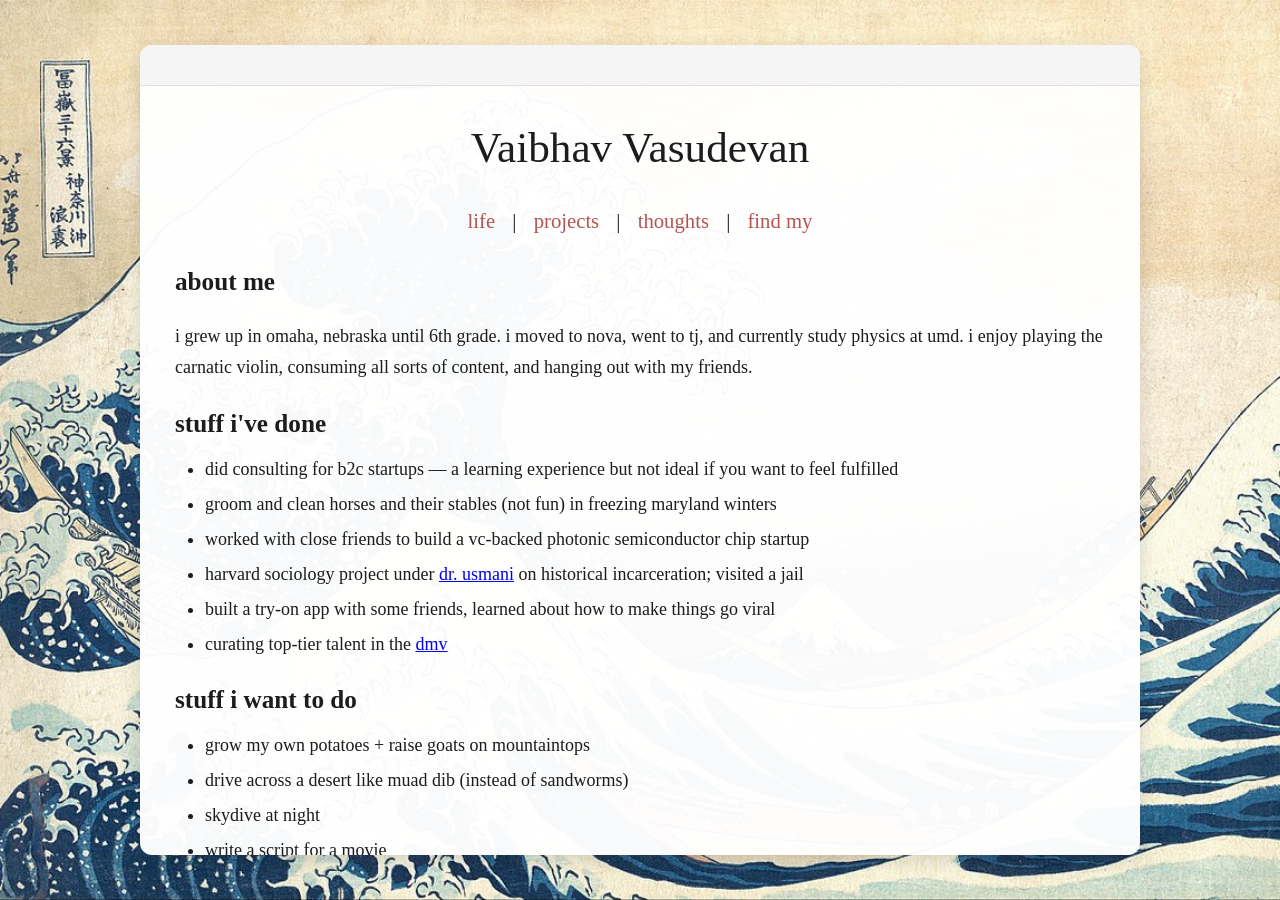
<file: index.html>
<!DOCTYPE html>
<html lang="en">
<head>
  <meta charset="UTF-8" />
  <title>vaibhav vasudevan</title>

  <!-- ──────────  STYLES  ────────── -->
  <style>
    /* base page */
    html, body {
      margin: 0;
      padding: 0;
      overflow: hidden;
      width: 100vw;
      height: 100vh;
      font-family: 'Georgia', serif;
      background: url('your-desktop-image.jpg') center/cover no-repeat;
      color: #1c1c1c;
      line-height: 1.7;
      font-size: 18px;
      user-select: none;
    }

    /* draggable window */
    .draggable-window {
      position: absolute;
      width: 80%;
      max-width: 1000px;
      min-width: 300px;
      height: 90vh;
      min-height: 500px;
      background: rgba(255, 255, 255, 0.97);
      border-radius: 12px;
      box-shadow: 0 5px 20px rgba(0,0,0,0.15);
      transition: left .2s ease, top .2s ease, box-shadow .3s ease, transform .3s ease;
      overflow: hidden;
      display: flex;
      flex-direction: column;
      z-index: 100;
    }
    .draggable-window:hover {
      box-shadow: 0 10px 30px rgba(0,0,0,0.25);
      transform: translateY(-2px);
    }
    .draggable-window.active-window { z-index: 1000; }

    /* title bar */
    .title-bar {
      height: 40px;
      background: #f5f5f5;
      border-bottom: 1px solid #e0e0e0;
      cursor: move;
      user-select: none;
      flex-shrink: 0;
    }

    /* content */
    .content-area {
      flex: 1;
      overflow-y: auto;
      padding: 25px 35px;
      transition: opacity .3s ease-in-out;
    }
    .content-area:not(.loaded) { opacity: 0; }

    header         { font-size: 2.4em; text-align: center; margin: 0 0 20px; }
    .links         { text-align: center; margin-bottom: 20px; font-size: 1.15em; }
    .links a       { color: #b35454; text-decoration: none; margin: 0 12px; }
    section        { margin: 20px 0; }
    h2             { font-size: 1.4em; margin-bottom: 10px; }
    ul             { padding-left: 30px; margin: 10px 0; }
    ul li          { margin-bottom: 8px; line-height: 1.5; }

    /* mini-audio player */
    .audio-player{display:flex;align-items:center;gap:12px;margin:14px 0}
    .audio-player button{background:#b35454;color:#fff;border:none;border-radius:50%;
      width:36px;height:36px;font-size:16px;cursor:pointer;display:flex;
      align-items:center;justify-content:center}
    .audio-player button:hover{background:#c56b6b}
    .audio-player .progress-container{flex:1;height:6px;background:#e0e0e0;
      border-radius:3px;cursor:pointer;position:relative}
    .audio-player .progress{height:100%;width:0;border-radius:3px;background:#b35454}
    .audio-player .duration{font-size:.85em;min-width:42px;text-align:right}

    /* image-popup handles remain unchanged */
  </style>
</head>

<body>
  <!-- ────────── WINDOW ────────── -->
  <div class="draggable-window" id="myWindow">
    <div class="title-bar" id="titleBar"></div>

    <div class="content-area loaded">
      <header>Vaibhav Vasudevan</header>
      <div class="links">
        <a href="#" data-content="index.html">life</a> |
        <a href="#" data-content="projects.html">projects</a> |
        <a href="#" data-content="thoughts.html">thoughts</a> |
        <a href="#" data-content="findmy.html">find my</a>
      </div>

      <!-- default LIFE content -->
      <section>
        <h2>about me</h2>
        <p>
          i grew up in omaha, nebraska until 6th grade. i moved to nova, went to tj,
          and currently study physics at umd. i enjoy playing the carnatic violin,
          consuming all sorts of content, and hanging out with my friends.
        </p>
      </section>

      <section>
        <h2>stuff i've done</h2>
        <ul>
          <li>did consulting for b2c startups — a learning experience but not ideal if you want to feel fulfilled</li>
          <li>groom and clean horses and their stables (not fun) in freezing maryland winters</li>
          <li>worked with close friends to build a vc-backed photonic semiconductor chip startup</li>
          <li>harvard sociology project under <a href="https://sociology.fas.harvard.edu/people/adaner-usmani">dr. usmani</a>
              on historical incarceration; visited a jail</li>
          <li>built a try-on app with some friends, learned about how to make things go viral </li>
          <li>curating top-tier talent in the <a href="https://www.linkedin.com/feed/update/urn:li:activity:7276993719323508736/">dmv</a></li>
        </ul>
      </section>

      <section>
        <h2>stuff i want to do</h2>
        <ul>
          <li>grow my own potatoes + raise goats on mountaintops</li>
          <li>drive across a desert like muad dib (instead of sandworms)</li>
          <li>skydive at night</li>
          <li>write a script for a movie</li>
        </ul>
      </section>
    </div>
  </div>

<!-- ──────────  SCRIPTS  ────────── -->
<script>
/* ========== DRAGGABLE WINDOW ========== */
const myWindow = document.getElementById('myWindow');
const titleBar = document.getElementById('titleBar');
let isDragging=false, startX=0, startY=0, initialLeft=0, initialTop=0;

const bringToFront = el => { el.classList.add('active-window'); };

window.addEventListener('load', () => {
  const r = myWindow.getBoundingClientRect();
  myWindow.style.left = (innerWidth  - r.width) / 2 + 'px';
  myWindow.style.top  = (innerHeight - r.height) / 2 + 'px';
});
window.addEventListener('resize', () => {
  const r = myWindow.getBoundingClientRect();
  myWindow.style.left = Math.min(Math.max(0,r.left), innerWidth  - r.width ) + 'px';
  myWindow.style.top  = Math.min(Math.max(0,r.top ), innerHeight - r.height) + 'px';
});

titleBar.addEventListener('mousedown', e => {
  isDragging=true; startX=e.clientX; startY=e.clientY;
  const r = myWindow.getBoundingClientRect(); initialLeft=r.left; initialTop=r.top;
  myWindow.style.transition='none'; bringToFront(myWindow);
});
document.addEventListener('mousemove', e => {
  if(!isDragging) return;
  let nx = initialLeft + e.clientX - startX;
  let ny = initialTop  + e.clientY - startY;
  nx = Math.max(0, Math.min(nx, innerWidth  - myWindow.offsetWidth ));
  ny = Math.max(0, Math.min(ny, innerHeight - myWindow.offsetHeight));
  myWindow.style.left = nx + 'px';
  myWindow.style.top  = ny + 'px';
});
document.addEventListener('mouseup', () => {
  if(isDragging){
    isDragging=false;
    myWindow.style.transition='left .2s ease, top .2s ease, box-shadow .3s ease, transform .3s ease';
  }
});
document.addEventListener('selectstart', e => { if(isDragging) e.preventDefault(); });

/* ========== DYNAMIC PAGE LOADER ========== */
function attachInternalLinks(scope=document){
  scope.querySelectorAll('a[data-content]').forEach(a=>{
    a.addEventListener('click',e=>{
      e.preventDefault();
      loadContent(a.getAttribute('data-content'));
    });
  });
}
async function loadContent(file){
  try{
    const txt = await (await fetch(file)).text();
    const doc = new DOMParser().parseFromString(txt,'text/html');
    const contentArea = document.querySelector('.content-area');
    const header = contentArea.querySelector('header');
    const nav    = contentArea.querySelector('.links');

    contentArea.classList.remove('loaded');
    setTimeout(()=>{
      contentArea.innerHTML='';
      contentArea.appendChild(header);
      contentArea.appendChild(nav);
      doc.querySelectorAll('section').forEach(s=>{
        contentArea.appendChild(s.cloneNode(true));
      });
      contentArea.classList.add('loaded');
      attachInternalLinks(contentArea);
      attachAudioPlayers(contentArea);   // <-- keep audio working
      bringToFront(myWindow);
    },300);
  }catch(err){console.error('load error',err);}
}
attachInternalLinks();
attachAudioPlayers(document);            // initial page

/* ========== MINI AUDIO PLAYERS ========== */
function attachAudioPlayers(scope=document){
  scope.querySelectorAll('.audio-player').forEach(wrap=>{
    if(wrap.dataset.bound) return;
    wrap.dataset.bound='1';

    const src   = wrap.dataset.src;
    const audio = new Audio(src);
    wrap.audio  = audio;

    /* controls */
    const btn = document.createElement('button'); btn.textContent='►';
    const bar = document.createElement('div');    bar.className='progress-container';
    const prog= document.createElement('div');    prog.className='progress'; bar.appendChild(prog);
    const dur = document.createElement('span');   dur.className='duration'; dur.textContent='0:00';
    wrap.append(btn,bar,dur);

    /* play / pause */
    btn.onclick = ()=>{
      document.querySelectorAll('.audio-player').forEach(p=>{
        if(p!==wrap){ p.audio.pause(); p.querySelector('button').textContent='►'; }
      });
      if(audio.paused){ audio.play(); btn.textContent='❚❚'; }
      else            { audio.pause(); btn.textContent='►'; }
    };

    /* progress update */
    audio.ontimeupdate = ()=>{
      const pct = (audio.currentTime/audio.duration||0)*100;
      prog.style.width = pct + '%';
      const m=Math.floor(audio.currentTime/60);
      const s=Math.floor(audio.currentTime%60).toString().padStart(2,'0');
      dur.textContent=`${m}:${s}`;
    };

    /* scrub */
    bar.onclick = e=>{
      const rect=bar.getBoundingClientRect();
      audio.currentTime=((e.clientX-rect.left)/rect.width)*audio.duration;
    };
  });
}

/* ========== IMAGE POP-UP (unchanged) ========== */
document.addEventListener('click',e=>{
  const tag=e.target.closest('a[data-image]');
  if(!tag) return;
  e.preventDefault();
  document.querySelectorAll('.image-popup').forEach(p=>p.remove());

  const pop=document.createElement('div');
  pop.className='image-popup';
  const r=myWindow.getBoundingClientRect();
  pop.style.left=r.right+20+'px';
  pop.style.top =r.top+'px';
  pop.style.width='400px'; pop.style.height='300px';
  pop.innerHTML=`
    <div class="popup-title-bar"><span>${tag.dataset.caption||'image'}</span>
      <button class="popup-close">×</button></div>
    <div class="popup-content">
      <img class="popup-image" src="${tag.dataset.image}">
      <div class="resize-handle resize-e"></div>
      <div class="resize-handle resize-s"></div>
      <div class="resize-handle resize-se"></div>
    </div>`;
  document.body.appendChild(pop);
  setTimeout(()=>{pop.classList.add('active');bringToFront(pop)},10);
  initPopup(pop);
});
function initPopup(pop){
  let rs=false,edge,sw,sh,sx,sy;
  pop.querySelectorAll('.resize-handle').forEach(h=>h.addEventListener('mousedown',e=>{
    rs=true;edge=h.classList[1];sw=pop.offsetWidth;sh=pop.offsetHeight;sx=e.clientX;sy=e.clientY;
    pop.style.transition='none';
    document.addEventListener('mousemove',move);
    document.addEventListener('mouseup',stop);
    e.preventDefault();
  }));
  function move(e){
    if(!rs) return;
    let nw=sw, nh=sh;
    if(edge==='resize-e' || edge==='resize-se') nw=Math.max(300, sw+e.clientX-sx);
    if(edge==='resize-s' || edge==='resize-se') nh=Math.max(200, sh+e.clientY-sy);
    pop.style.width=nw+'px'; pop.style.height=nh+'px';
  }
  function stop(){
    rs=false; pop.style.transition='all .2s ease';
    document.removeEventListener('mousemove',move);
    document.removeEventListener('mouseup',stop);
  }
  pop.querySelector('.popup-close').onclick=()=>pop.remove();
  pop.onmousedown=()=>bringToFront(pop);
}

/* ========== JSON-LD (unchanged) ========== */
(()=>{
  const j = {
    "@context":"https://schema.org","@type":"Person","name":"Vaibhav Vasudevan",
    "url":"https://yourwebsite.com","sameAs":[],
    "jobTitle":"Physics Student & Startup Founder",
    "alumniOf":{"@type":"EducationalOrganization","name":"University of Maryland"},
    "knowsAbout":["Physics","AI","Startups","Carnatic Violin"],
    "worksFor":{"@type":"Organization","name":"Procyon Photonics","url":"https://www.procyoncorp.io/"},
    "description":"Vaibhav Vasudevan is a physics student at UMD with experience in AI, startups, and photonic semiconductors."
  };
  const s=document.createElement('script');
  s.type='application/ld+json';
  s.textContent=JSON.stringify(j);
  document.body.appendChild(s);
})();
</script>
</body>
</html>
</file>
